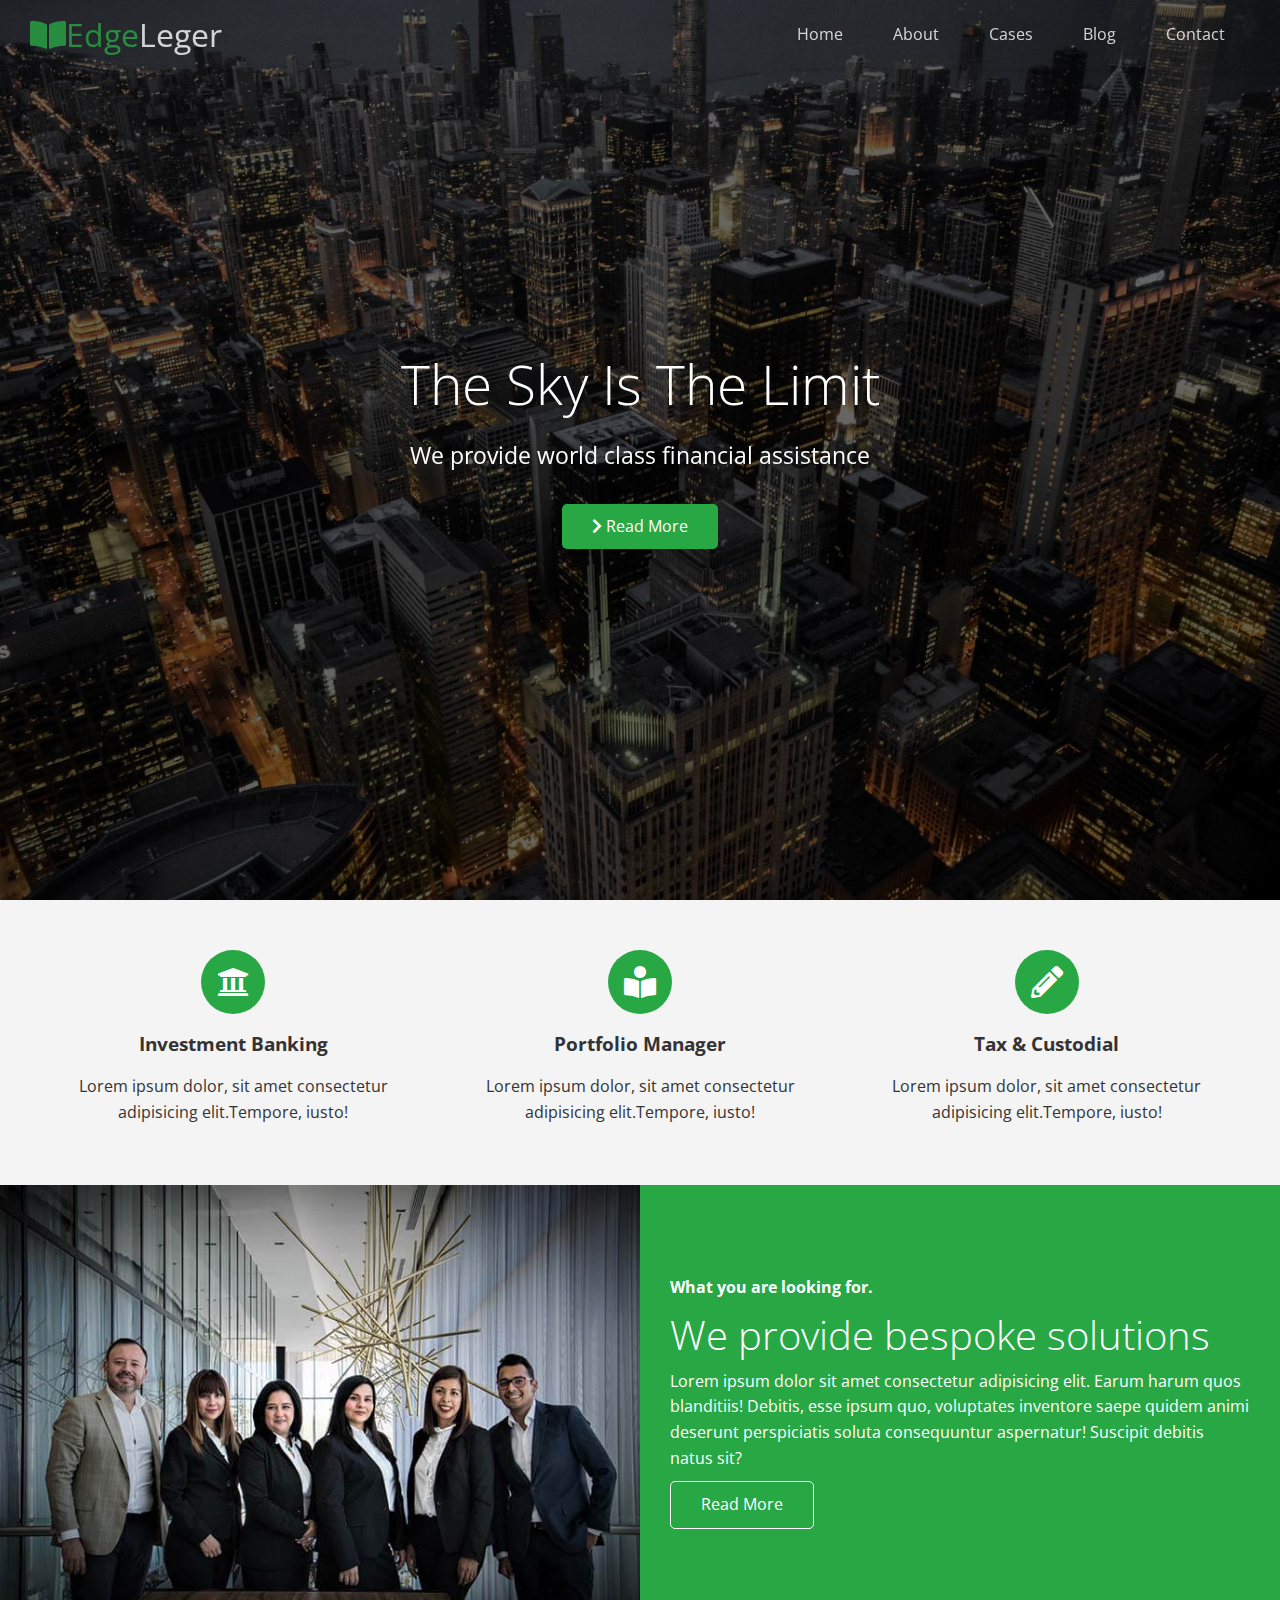
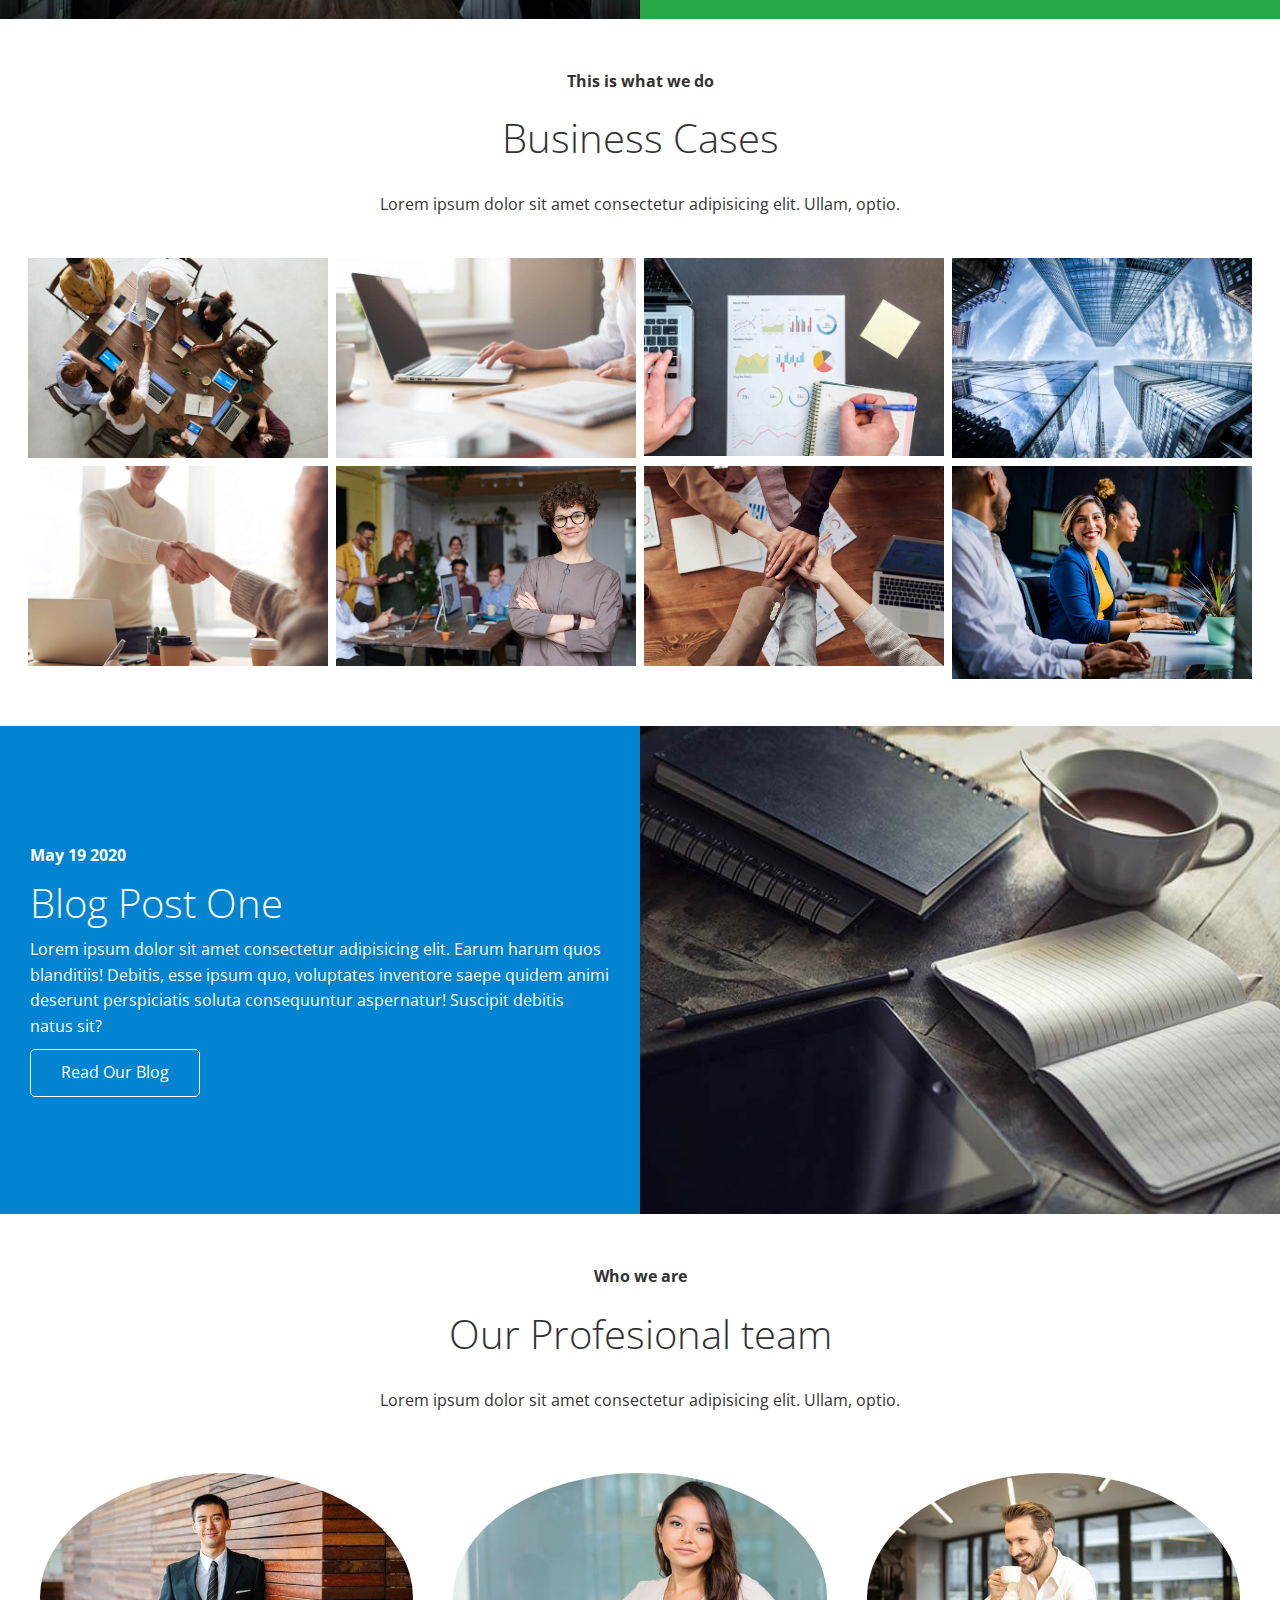
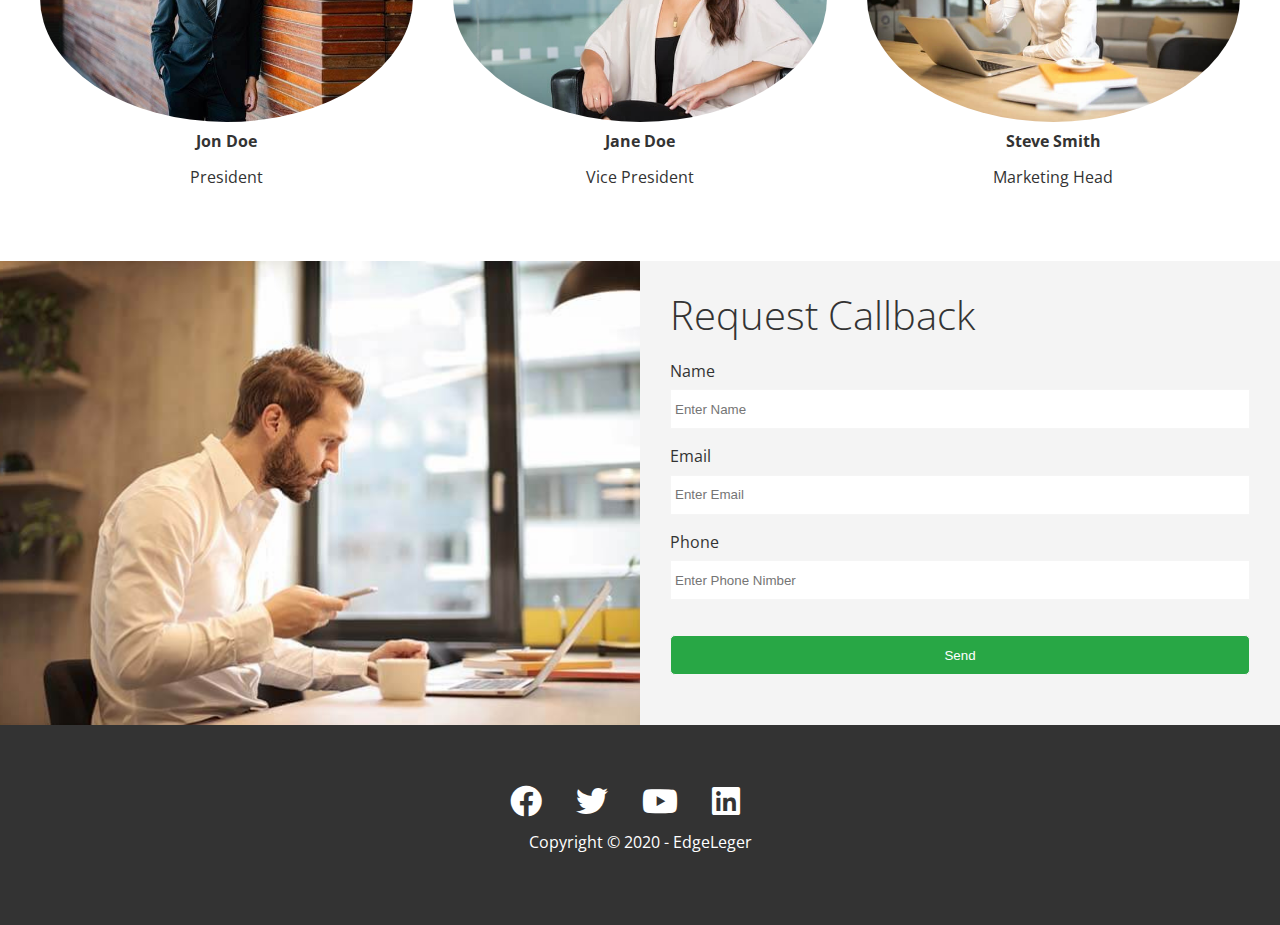
<file: index.html>
<!DOCTYPE html>
<html lang="en">

<head>
  <meta charset="UTF-8">
  <meta name="viewport" content="width=device-width, initial-scale=1.0">
  <link rel="stylesheet" href="https://cdnjs.cloudflare.com/ajax/libs/font-awesome/5.13.0/css/all.min.css">
  <link rel="stylesheet" href="css/lightbox.min.css">
  <link rel="stylesheet" href="css/utilities.css">
  <link rel="stylesheet" href="css/style.css">
  <title>Welcome To EdgeLedger</title>
</head>

<body id="home">
  <header class="hero">
    <div id="navbar" class="navbar top">
      <h1 class="logo">
        <span class="text-primary"><i class="fas fa-book-open"></i>Edge</span>Leger
      </h1>
      <nav>
        <ul>
          <li><a href="#home">Home</a></li>
          <li><a href="#about">About</a></li>
          <li><a href="#cases">Cases</a></li>
          <li><a href="#blog">Blog</a></li>
          <li><a href="#contact">Contact</a></li>
        </ul>
      </nav>
    </div>

    <div class="content">
      <h1>The Sky Is The Limit</h1>
      <p>We provide world class financial assistance</p>
      <a href="#about" class="btn"><i class="fas fa-chevron-right"></i> Read More</a>
    </div>
  </header>

  <!-- About Icons -->
  <main>
    <section id="about" class="icons bg-light">
      <div class="flex-items">

        <div>
          <i class="fas fa-university fa-2x"></i>
          <div>
            <h3>Investment Banking</h3>
            <p>Lorem ipsum dolor, sit amet consectetur adipisicing elit.Tempore, iusto!</p>
          </div>
        </div>


        <div>
          <i class="fas fa-book-reader fa-2x"></i>
          <div>
            <h3>Portfolio Manager</h3>
            <p>Lorem ipsum dolor, sit amet consectetur adipisicing elit.Tempore, iusto!</p>
          </div>
        </div>


        <div>
          <i class="fas fa-pencil-alt fa-2x"></i>
          <div>
            <h3>Tax & Custodial</h3>
            <p>Lorem ipsum dolor, sit amet consectetur adipisicing elit.Tempore, iusto!</p>
          </div>
        </div>
    </section>

    <!-- About:Solutions -->
    <section class="solutions flex-columns">
      <div class="row">
        <div class="column">
          <div class="column-1">
            <img src="img/home/people.jpg" alt="">
          </div>
        </div>
        <div class="column">
          <div class="column-2 bg-primary">
            <h4>What you are looking for.</h4>
            <h2>We provide bespoke solutions</h2>
            <p>Lorem ipsum dolor sit amet consectetur adipisicing elit. Earum harum quos blanditiis! Debitis, esse ipsum
              quo, voluptates inventore saepe quidem animi deserunt perspiciatis soluta consequuntur aspernatur!
              Suscipit debitis natus sit?</p>
            <a href="#" class="btn btn-outline">
              <i class="fas fa-chevron"></i>Read More</a>
          </div>
        </div>
      </div>
    </section>

    <!-- Cases -->
    <section id="cases" class="cases flex-grid section-padding">
      <header class="section-header">
        <h4>This is what we do</h4>
        <h2>Business Cases</h2>
        <p>Lorem ipsum dolor sit amet consectetur adipisicing elit. Ullam, optio.</p>
      </header>
      <div class="row">

        <div class="column">
          <a 
          href="img/cases/cases1.jpg"
          data-lightbox="cases" 
          data-title="Lorem ipsum dolor sit amet consectetur adipisicing elit. Ullam, optio.">
         
          <img src="img/cases/cases1.jpg" alt="" />
         </a>
        </div>

        <div class="column">
          <a 
          href="img/cases/cases2.jpg"
          data-lightbox="cases" 
          data-title="Lorem ipsum dolor sit amet consectetur adipisicing elit. Ullam, optio.">
         
          <img src="img/cases/cases2.jpg" alt="" />
         </a>
        </div>

        <div class="column">
          <a 
          href="img/cases/cases3.jpg"
          data-lightbox="cases" 
          data-title="Lorem ipsum dolor sit amet consectetur adipisicing elit. Ullam, optio.">
         
          <img src="img/cases/cases3.jpg" alt="" />
         </a>
        </div>

        <div class="column">
          <a 
          href="img/cases/cases4.jpg"
          data-lightbox="cases" 
          data-title="Lorem ipsum dolor sit amet consectetur adipisicing elit. Ullam, optio.">
         
          <img src="img/cases/cases4.jpg" alt="" />
         </a>
        </div>

        <div class="column">
          <a 
          href="img/cases/cases5.jpg"
          data-lightbox="cases" 
          data-title="Lorem ipsum dolor sit amet consectetur adipisicing elit. Ullam, optio.">
         
          <img src="img/cases/cases5.jpg" alt="" />
         </a>
        </div>

        <div class="column">
          <a 
          href="img/cases/cases6.jpg"
          data-lightbox="cases" 
          data-title="Lorem ipsum dolor sit amet consectetur adipisicing elit. Ullam, optio.">
         
          <img src="img/cases/cases6.jpg" alt="" />
         </a>
        </div>

        <div class="column">
          <a 
          href="img/cases/cases7.jpg"
          data-lightbox="cases" 
          data-title="Lorem ipsum dolor sit amet consectetur adipisicing elit. Ullam, optio.">
         
          <img src="img/cases/cases7.jpg" alt="" />
         </a>
        </div>

        <div class="column">
          <a 
          href="img/cases/cases8.jpg"
          data-lightbox="cases" 
          data-title="Lorem ipsum dolor sit amet consectetur adipisicing elit. Ullam, optio.">
         
          <img src="img/cases/cases8.jpg" alt="" />
         </a>
        </div>
     </section>

    <!-- Blog -->
    <section id="blog" class="blog flex-columns flex-reverse">
      <div class="row">
        <div class="column">
          <div class="column-1">
            <img src="img/home/blog.jpg" alt="">
          </div>
        </div>
        <div class="column">
          <div class="column-2 bg-secondary">
            <h4>May 19 2020</h4>
            <h2>Blog Post One</h2>
            <p>Lorem ipsum dolor sit amet consectetur adipisicing elit. Earum harum quos blanditiis! Debitis, esse ipsum
              quo, voluptates inventore saepe quidem animi deserunt perspiciatis soluta consequuntur aspernatur!
              Suscipit debitis natus sit?</p>
            <a href="blog.html" class="btn btn-outline">
              <i class="fas fa-chevron"></i>Read Our Blog</a>
          </div>
        </div>
      </div>
    </section>

    <!-- Team -->
    <section id="team" class="team section-padding">
      <header class="section-header">
        <h4>Who we are</h4>
        <h2>Our Profesional team</h2>
        <p>Lorem ipsum dolor sit amet consectetur adipisicing elit. Ullam, optio.</p>
      </header>
      <div class="flex-items">
        <div>
          <img src="img/team/person1.jpg" alt="">
          <h4>Jon Doe</h4>
          <p>President</p>
        </div>

        <div>
          <img src="img/team/person2.jpg" alt="">
          <h4>Jane Doe</h4>
          <p>Vice President</p>
        </div>

        <div>
          <img src="img/team/person3.jpg" alt="">
          <h4>Steve Smith</h4>
          <p>Marketing Head</p>
        </div>
      </div>
    </section>

      <!-- Contact -->
      <section id="contact" class="contact flex-columns">
        <div class="row">
          <div class="column">
            <div class="column-1">
              <img src="img/home/contact.jpg" >
            </div>
          </div>
  
          <div class="column">
            <div class="column-2 bg-light">

              <h2>Request Callback</h2>

              <form action="" class="callback-form">

                <div class="form-control">
                  <label for="name">Name</label>
                  <input type="text" name="name" id="name" placeholder="Enter Name">
                </div>


                <div class="form-control">
                  <label for="email">Email</label>
                  <input type="email" name="email" id="email" placeholder="Enter Email">
                </div>


                <div class="form-control">
                  <label for="name">Phone</label>
                  <input type="text" name="name" id="name" placeholder="Enter Phone Nimber">
                </div>
                <input type="submit" value="Send" id="submit" class="btn">
              </form>

            </div>
          </div>
        </div>
      </section>
    </section>
  </main>

  <footer class="footer bg-dark">
    <div class="social">
      <a href="#"><i class="fab fa-facebook fa-2x"></i></a>
      <a href="#"><i class="fab fa-twitter fa-2x"></i></a>
      <a href="#"><i class="fab fa-youtube fa-2x"></i></a>
      <a href="#"><i class="fab fa-linkedin fa-2x"></i></a>
    </div>
    <p>Copyright &copy 2020 - EdgeLeger</p>
  </footer>


  <script
  src="https://code.jquery.com/jquery-3.5.1.min.js"
  integrity="sha256-9/aliU8dGd2tb6OSsuzixeV4y/faTqgFtohetphbbj0="
  crossorigin="anonymous">
</script> 
<script src="js/lightbox.min.js"></script>
<script>
  const navbar = document.getElementById('navbar');
  let scrolled = false;

  window.onscroll = function() {
    if(window.pageYOffset > 100) {
        navbar.classList.remove('top');
        if(!scrolled) {
          navbar.style.transform = 'translateY(-70px)';
        }
        setTimeout(function(){
          navbar.style.transform = 'translateY(0)';
          scroled = true;
        }, 200);
    } else {
      navbar.classList.add('top');
      scroled = false;
    }
  };

   // Smooth Scrolling
   $('#navbar a, .btn').on('click', function (e) {
        if (this.hash !== '') {
          e.preventDefault();

          const hash = this.hash;

          $('html, body').animate(
            {
              scrollTop: $(hash).offset().top - 100,
            },
            800
          );
        }
      });
</script>
</body>

</html>
</file>
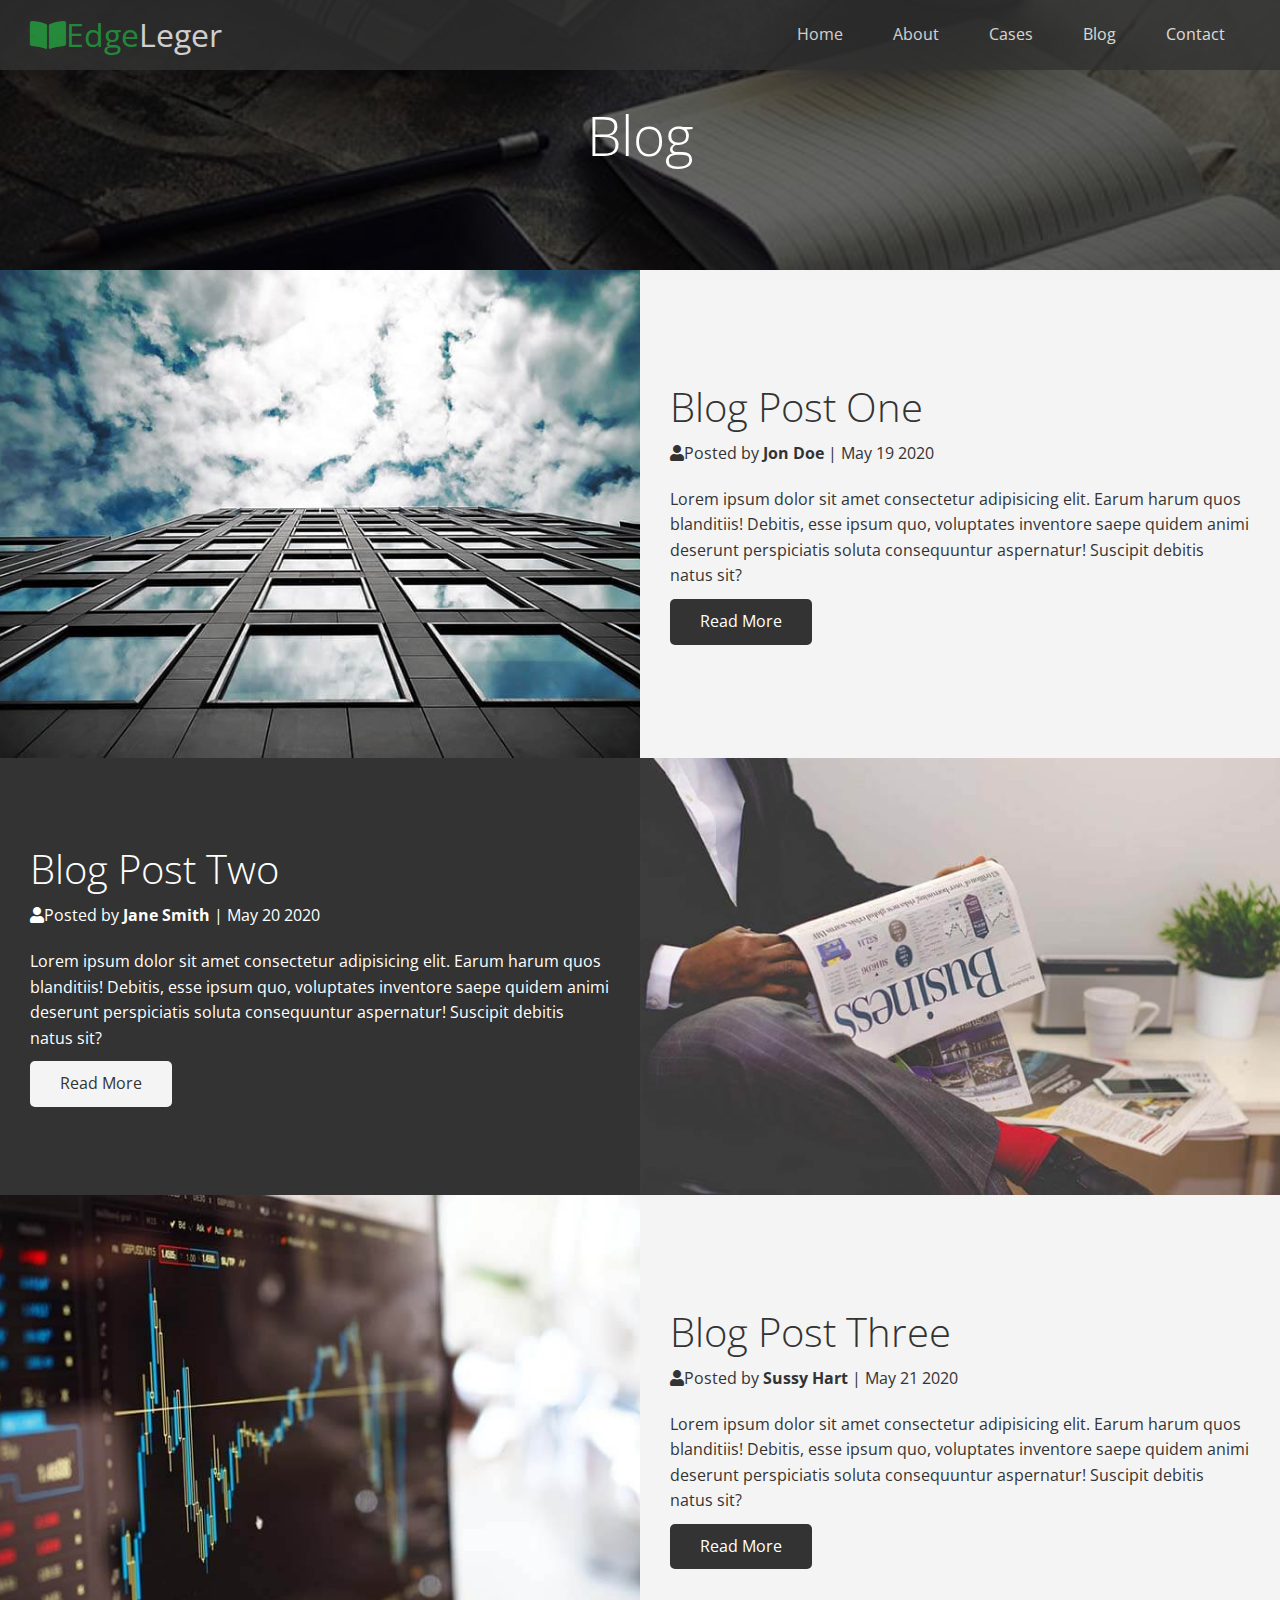
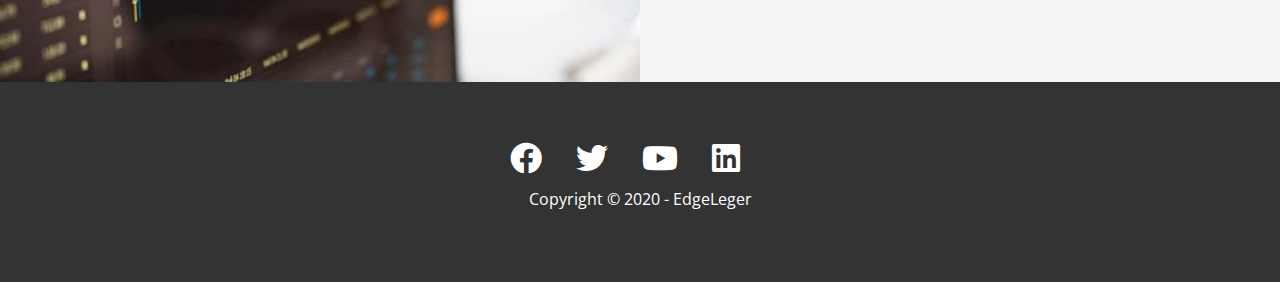
<file: blog.html>
<!DOCTYPE html>
<html lang="en">

<head>
  <meta charset="UTF-8">
  <meta name="viewport" content="width=device-width, initial-scale=1.0">
  <link rel="stylesheet" href="https://cdnjs.cloudflare.com/ajax/libs/font-awesome/5.13.0/css/all.min.css">
  <link rel="stylesheet" href="/css/utilities.css">
  <link rel="stylesheet" href="/css/style.css">
  <title>Read Our Blog</title>
</head>

<body id="home">
  <header class="hero blog">
    <div id="navbar" class="navbar">
      <h1 class="logo">
        <span class="text-primary"><i class="fas fa-book-open"></i>Edge</span>Leger
      </h1>
      <nav>
        <ul>
          <li><a href="index.html">Home</a></li>
          <li><a href="index.html#about">About</a></li>
          <li><a href="index.html#cases">Cases</a></li>
          <li><a href="index.html#blog">Blog</a></li>
          <li><a href="index.html#contact">Contact</a></li>
        </ul>
      </nav>
    </div>
    <div class="content">
      <h1>Blog</h1>
    </div>
  </header>


  <main>
    <article class="flex-columns">
      <div class="row">
        <div class="column">
          <div class="column-1">
            <img src="img/blog/blog1.jpg" alt="">
          </div>
        </div>
        <div class="column">
          <div class="column-2 bg-light">
            <h2>Blog Post One</h2>
            <p class="meta">
              <i class="fas fa-user"></i>Posted by <strong>Jon Doe</strong> | May 19 2020
            </p>
            <p>Lorem ipsum dolor sit amet consectetur adipisicing elit. Earum harum quos blanditiis! Debitis, esse ipsum
              quo, voluptates inventore saepe quidem animi deserunt perspiciatis soluta consequuntur aspernatur!
              Suscipit debitis natus sit?</p>
            <a href="post.html" class="btn btn-dark">
              <i class="fas fa-chevron"></i>Read More</a>
          </div>
        </div>
      </div>
    </article>

    <article class="flex-columns flex-reverse">
      <div class="row">
        <div class="column">
          <div class="column-1">
            <img src="img/blog/blog2.jpg" alt="">
          </div>
        </div>
        <div class="column">
          <div class="column-2 bg-dark">
            <h2>Blog Post Two</h2>
            <p class="meta">
              <i class="fas fa-user"></i>Posted by <strong>Jane Smith</strong> | May 20 2020
            </p>
            <p>Lorem ipsum dolor sit amet consectetur adipisicing elit. Earum harum quos blanditiis! Debitis, esse ipsum
              quo, voluptates inventore saepe quidem animi deserunt perspiciatis soluta consequuntur aspernatur!
              Suscipit debitis natus sit?</p>
            <a href="post.html" class="btn btn-light">
              <i class="fas fa-chevron"></i>Read More</a>
          </div>
        </div>
      </div>
    </article>

    <article class="flex-columns">
      <div class="row">
        <div class="column">
          <div class="column-1">
            <img src="img/blog/blog3.jpg" alt="">
          </div>
        </div>
        <div class="column">
          <div class="column-2 bg-light">
            <h2>Blog Post Three</h2>
            <p class="meta">
              <i class="fas fa-user"></i>Posted by <strong>Sussy Hart</strong> | May 21 2020
            </p>
            <p>Lorem ipsum dolor sit amet consectetur adipisicing elit. Earum harum quos blanditiis! Debitis, esse ipsum
              quo, voluptates inventore saepe quidem animi deserunt perspiciatis soluta consequuntur aspernatur!
              Suscipit debitis natus sit?</p>
            <a href="post.html" class="btn btn-dark">
              <i class="fas fa-chevron"></i>Read More</a>
          </div>
        </div>
      </div>
    </article>
  </main>

  <footer class="footer bg-dark">
    <div class="social">
      <a href="#"><i class="fab fa-facebook fa-2x"></i></a>
      <a href="#"><i class="fab fa-twitter fa-2x"></i></a>
      <a href="#"><i class="fab fa-youtube fa-2x"></i></a>
      <a href="#"><i class="fab fa-linkedin fa-2x"></i></a>
    </div>
    <p>Copyright &copy 2020 - EdgeLeger</p>
  </footer>

  <script
  src="https://code.jquery.com/jquery-3.5.1.min.js"
  integrity="sha256-9/aliU8dGd2tb6OSsuzixeV4y/faTqgFtohetphbbj0="
  crossorigin="anonymous">
</script> 
<script src="js/lightbox.min.js"></script>
<script>
  const navbar = document.getElementById('navbar');
  let scrolled = false;

  window.onscroll = function() {
    if(window.pageYOffset > 100) {
        navbar.classList.remove('top');
        if(!scrolled) {
          navbar.style.transform = 'translateY(-70px)';
        }
        setTimeout(function(){
          navbar.style.transform = 'translateY(0)';
          scroled = true;
        }, 200);
    } else {
      navbar.classList.add('top');
      scroled = false;
    }
  };

   // Smooth Scrolling
   $('#navbar a, .btn').on('click', function (e) {
        if (this.hash !== '') {
          e.preventDefault();

          const hash = this.hash;

          $('html, body').animate(
            {
              scrollTop: $(hash).offset().top - 100,
            },
            800
          );
        }
      });
</script>

</body>

</html>
</file>
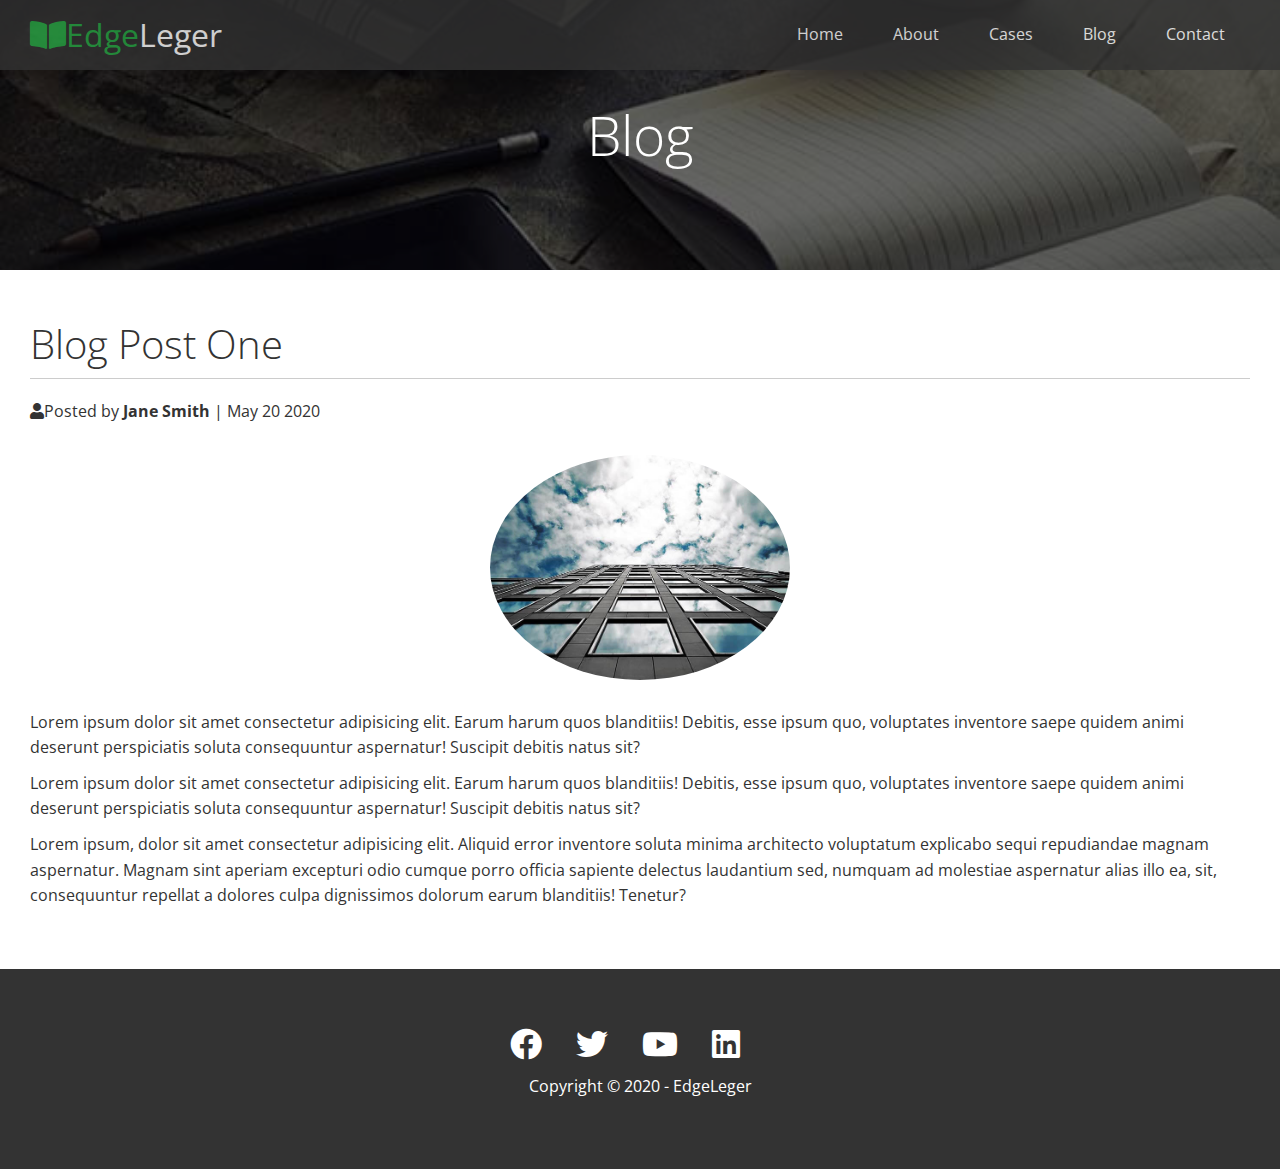
<file: post.html>
<!DOCTYPE html>
<html lang="en">

<head>
  <meta charset="UTF-8">
  <meta name="viewport" content="width=device-width, initial-scale=1.0">
  <link rel="stylesheet" href="https://cdnjs.cloudflare.com/ajax/libs/font-awesome/5.13.0/css/all.min.css">
  <link rel="stylesheet" href="/css/utilities.css">
  <link rel="stylesheet" href="/css/style.css">
  <title>Post one</title>
</head>

<body id="home">
  <header class="hero blog">
    <div id="navbar" class="navbar">
      <h1 class="logo">
        <span class="text-primary"><i class="fas fa-book-open"></i>Edge</span>Leger
      </h1>
      <nav>
        <ul>
          <li><a href="index.html">Home</a></li>
          <li><a href="index.html#about">About</a></li>
          <li><a href="index.html#cases">Cases</a></li>
          <li><a href="index.html#blog">Blog</a></li>
          <li><a href="index.html#contact">Contact</a></li>
        </ul>
      </nav>
    </div>
    <div class="content">
      <h1>Blog</h1>
    </div>
  </header>


  <main>
    <section class="post">
      <h2>Blog Post One</h2>
      <p class="meta">
        <i class="fas fa-user"></i>Posted by <strong>Jane Smith</strong> | May 20 2020
      </p>
      <img src="img/blog/blog1.jpg" alt="">
      <p>Lorem ipsum dolor sit amet consectetur adipisicing elit. Earum harum quos blanditiis! Debitis, esse ipsum
        quo, voluptates inventore saepe quidem animi deserunt perspiciatis soluta consequuntur aspernatur!
        Suscipit debitis natus sit?</p>
        <p>Lorem ipsum dolor sit amet consectetur adipisicing elit. Earum harum quos blanditiis! Debitis, esse ipsum
          quo, voluptates inventore saepe quidem animi deserunt perspiciatis soluta consequuntur aspernatur!
          Suscipit debitis natus sit?</p>
          <p>Lorem ipsum, dolor sit amet consectetur adipisicing elit. Aliquid error inventore soluta minima architecto voluptatum explicabo sequi repudiandae magnam aspernatur. Magnam sint aperiam excepturi odio cumque porro officia sapiente delectus laudantium sed, numquam ad molestiae aspernatur alias illo ea, sit, consequuntur repellat a dolores culpa dignissimos dolorum earum blanditiis! Tenetur?</p>
    </section>
  </main>

  <footer class="footer bg-dark">
    <div class="social">
      <a href="#"><i class="fab fa-facebook fa-2x"></i></a>
      <a href="#"><i class="fab fa-twitter fa-2x"></i></a>
      <a href="#"><i class="fab fa-youtube fa-2x"></i></a>
      <a href="#"><i class="fab fa-linkedin fa-2x"></i></a>
    </div>
    <p>Copyright &copy 2020 - EdgeLeger</p>
  </footer>

</body>

</html>
</file>
<file: css/utilities.css>
/* Text Colors */

.text-primary {
  color: #28a745;
}

.text-secondary {
  color: #0284d0;
}

/* Buttons */
.btn{
  cursor: pointer;
  display: inline-block;
  padding: 10px 30px;
  background-color: #28a745;
  border:none;
  border-radius: 5px;
  color: #fff;
}

.btn:hover {
  opacity: 0.9;
}

.btn-primary, .bg-primary {
  background-color: #28a745;
  color: #fff;
}

.btn-secondary, .bg-secondary {
  background-color: #0284d0;
  color: #fff;
}

.btn-dark, .bg-dark {
  background-color: #333;
  color: #fff;
}

.btn-light, .bg-light{
  background-color: #f4f4f4;
  color: #333;
}

.btn-outline {
  background: transparent;
  border: 1px solid #fff;
}

/* Flex Items */

.flex-items {
  display:flex;
  text-align: center;
  justify-content: center;
  height:100%;
}

.flex-items > div {
  padding: 20px;
}


/* Flex Columns */

.flex-columns.flex-reverse .row {
    flex-direction: row-reverse;
}

.flex-columns .row {
  display:flex;
  flex-direction: row;
  flex-wrap: wrap;
  width: 100%;
}

.flex-columns .column {
  display:flex;
  flex-direction: column;
  flex-basis: 100%;
  flex:1;
}

.flex-columns .column .column-1,
.flex-columns .column .column-2 {
    height:100%;
}

.flex-columns img{
  width: 100%;
  height: 100%;
  object-fit: cover;
}

.flex-columns .column-2{
  display:flex;
  flex-direction: column;
  align-items: flex-start;
  justify-content: center;
  padding: 30px;;
}

.flex-columns h2 {
  font-size: 40px;
  font-weight: 100;
}

.flex-columns h4 {
  margin-bottom: 10px;
 }

 .flex-columns p {
  margin-bottom: 20px 0;
 }

 /* Section Header */

 .section-header {
   padding: 30px;
   display: flex;
   flex-direction: column;
   align-items: center;
   justify-content: center;
   text-align: center;
 }

 .section-header h2 {
   font-size: 40px;
   margin: 20px 0;
 }

 .section-padding {
   padding: 20px 20px 40px;
 }

 /* Flex Grid */

 .flex-grid .row {
   display: flex;
   flex-wrap: wrap;
   padding: 0 4px;
 }

 .flex-grid .column {
    flex:25%;
    max-width: 25%;
    padding: 0 4px;
 }
</file>
<file: css/style.css>
@import url('https://fonts.googleapis.com/css2?family=Open+Sans:wght@300;400&display=swap');
* {
  box-sizing: border-box;
  margin: 0;
  padding: 0;
}

body {
  font-family: 'Open Sans', sans-serif;
  background: #fff;
  color: #333;
  line-height: 1.6;
}

ul {
  list-style: none;
}

a {
  color: #333;
  text-decoration: none;
}

h1, h2 {
  font-weight: 300;
  line-height: 1.2;
}

p {
  margin: 10px 0;
}

img {
  width:100%;
}

/* Navbar */

.navbar{
  display: flex;
  align-items: center;
  justify-content: space-between;
  background: #333;
  color: #fff;
  opacity: 0.8;
  width:100%;
  height: 70px;
  position: fixed;
  top: 0px;
  padding:0 30px;
  transition: 0.5s;
}

.navbar.top {
  background: transparent;
}

.navbar a {
  color: #fff;
  padding: 10px 20px;
  margin: 0 5px;
}

.navbar a:hover {
  border-bottom: #28a745 solid 2px;
}

.navbar ul {
  display: flex;
}

.logo {
  font-weight: 400;
}

/* Header */

.hero {
  background: url('../img/home/showcase.jpg') no-repeat center center/cover;
  height: 100vh;
  position: relative;
  color: #
}

.hero .content {
  display:flex;
  flex-direction: column;
  align-items: center;
  justify-content: center;
  text-align: center;
  height: 100%;
  color: #fff;
  padding: 0 20px;
}

.hero .content h1 {
  font-size: 55px;
}

.hero .content p {
  font-size: 23px;
  max-width: 600px;
  margin: 20px 0 30px;
}

.hero::before {
  content:'';
  position: absolute;
  top:0;
  left:0;
  width:100%;
  height:100%;
  background:rgb(0,0,0, 0.6);
}

.hero * {
  z-index: 1;
}

.hero.blog {
  background: url('../img/home/blog.jpg') no-repeat center center/cover;
  height:  30vh;
}
/* Icons */

.icons {
  padding:30px;
}

.icons h3 {
  font-weight: bold;
  margin-bottom: 15px;
}

.icons i {
  background-color: #28a745;
  color: #fff;
  padding: 1rem;
  border-radius: 50%;
  margin-bottom: 15px;
}

/* Cases */
.cases img:hover {
  opacity: 0.7;
}

/* Team */

.team img {
  border-radius: 50%;
}

/* Caback Form */

.callback-form {
  width:100%;
  padding: 20px 0;
}

.callback-form label {
  display:block;
  margin-bottom: 5px;
}

.callback-form .form-control {
  margin-bottom: 15px;
}

.callback-form input {
  width:100%;
  padding: 4px;
  height: 40px;
  border: #f5f5f5 solid 1px;;
}

.callback-form input:focus {
  outline-color: #28a745;
}

.callback-form .btn {
  padding: 12px 0;
  margin-top: 20px;
  align-items: center;
  }

  /* Post */
  .post {
    padding: 50px 30px;
  }

  .post h2 {
    font-size: 40px;
    margin-bottom: 20px;
    padding-bottom: 10px;
    border-bottom: #ccc solid 1px;
  }

  .post .meta {
    margin-bottom: 30px;
  }

  .post img {
    width: 300px;
    border-radius: 50%;
    display: block;
    margin: 0 auto 30px;
  }

  /* Footer */

  .footer {
    display:flex;
    flex-direction: column;
    align-items: center;
    justify-content: center;
    text-align: center;
    height:200px;
  }

  .footer a {
    color: #fff;
  }

  .footer a:hover {
    color: #28a745;
  }

  .footer .social > * {
    margin-right: 30px;
  }

  /* Mobile */
@media(max-width: 768px) {
  .navbar {
    flex-direction: column;
    height: 120px;
    padding: 20px;    
  }
  .navbar a {
    padding: 10px 15px;
    margin: 0;
  }

  .flex-items {
    flex-direction: column;
  }

  .flex-columns .column, .flex-grid .column {
    flex: 100%;
    max-width: 100%;
  }

  .team img {
    width: 70%;
  }

}
</file>
